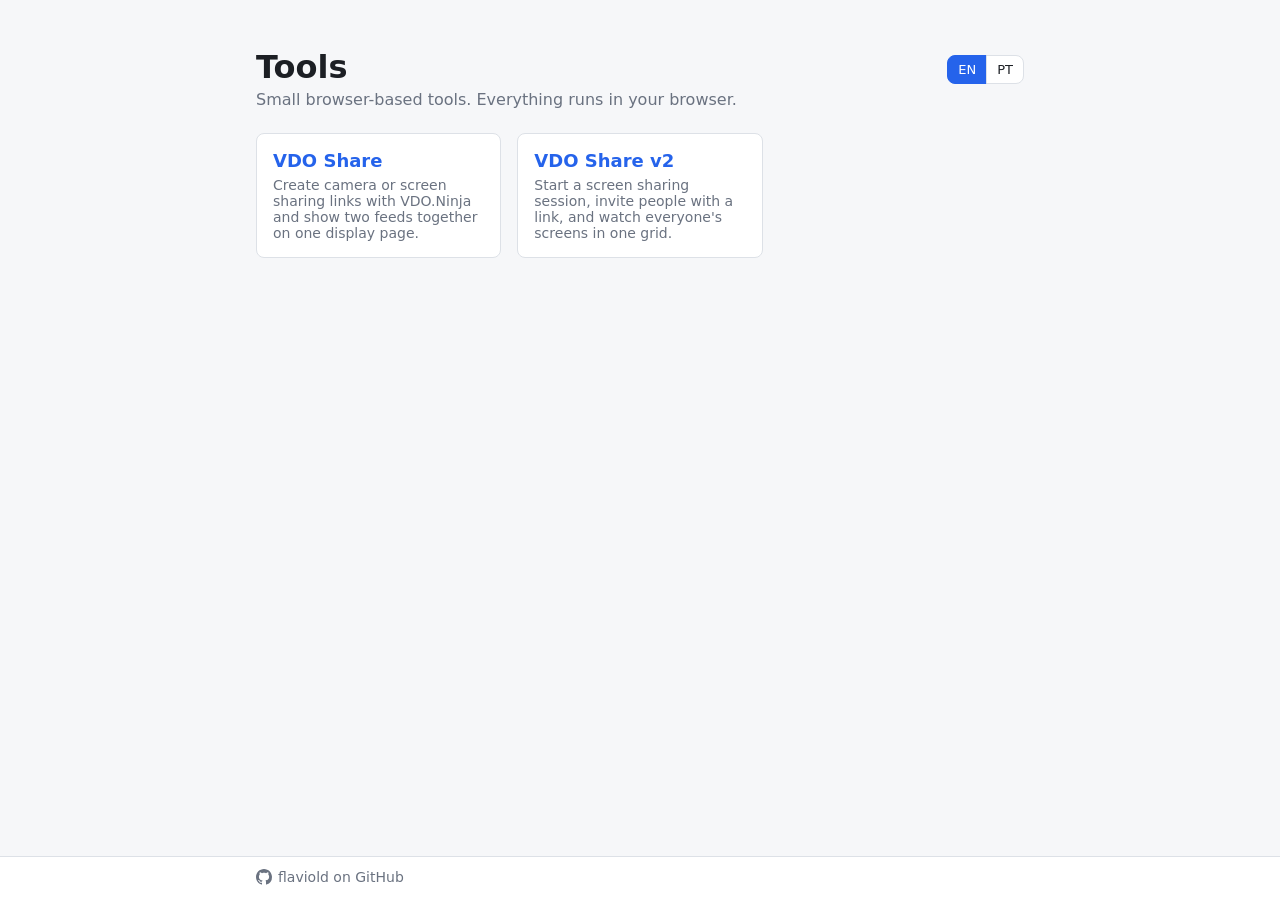
<file: index.html>
<!DOCTYPE html>
<html lang="en">
<head>
  <meta charset="utf-8">
  <meta name="viewport" content="width=device-width, initial-scale=1">
  <title>Tools</title>
  <script src="js/analytics.js"></script>
  <style>
    :root {
      --bg: #f6f7f9;
      --surface: #ffffff;
      --text: #1c1f24;
      --muted: #6a7280;
      --border: #dde1e7;
      --accent: #2563eb;
      --radius: 8px;
      font-family: system-ui, -apple-system, "Segoe UI", Roboto, sans-serif;
    }

    @media (prefers-color-scheme: dark) {
      :root {
        --bg: #121418;
        --surface: #1b1e24;
        --text: #e8eaed;
        --muted: #9aa1ad;
        --border: #2e333b;
        --accent: #3b82f6;
      }
    }

    * { box-sizing: border-box; }

    body {
      margin: 0;
      background: var(--bg);
      color: var(--text);
    }

    .container {
      max-width: 800px;
      margin: 0 auto;
      padding: 48px 16px 96px; /* bottom room for the fixed footer */
    }

    h1 { margin: 0 0 4px; }
    .muted { color: var(--muted); margin: 0 0 24px; }

    .tools {
      display: grid;
      grid-template-columns: repeat(auto-fill, minmax(240px, 1fr));
      gap: 16px;
      padding: 0;
      margin: 0;
      list-style: none;
    }

    .tool {
      display: block;
      height: 100%;
      padding: 16px;
      background: var(--surface);
      border: 1px solid var(--border);
      border-radius: var(--radius);
      color: inherit;
      text-decoration: none;
    }
    .tool:hover, .tool:focus-visible { border-color: var(--accent); }
    .tool h2 { margin: 0 0 6px; font-size: 18px; color: var(--accent); }
    .tool p { margin: 0; color: var(--muted); font-size: 14px; }

    .header { display: flex; justify-content: space-between; align-items: center; gap: 8px; }
    /* Fixed full-width bar; side padding lines the link up with the 800px content column. */
    .site-footer {
      position: fixed;
      left: 0;
      right: 0;
      bottom: 0;
      z-index: 50;
      padding: 12px max(16px, calc((100% - 800px) / 2 + 16px));
      border-top: 1px solid var(--border);
      background: var(--surface);
      font-size: 14px;
    }
    .site-footer a { display: inline-flex; align-items: center; gap: 6px; color: var(--muted); text-decoration: none; }
    .site-footer a:hover, .site-footer a:focus-visible { color: var(--accent); }

    .lang-switch { display: inline-flex; }
    .lang-switch button {
      padding: 6px 10px;
      border: 1px solid var(--border);
      background: var(--surface);
      color: var(--text);
      font: inherit;
      font-size: 13px;
      cursor: pointer;
    }
    .lang-switch button:first-child { border-radius: var(--radius) 0 0 var(--radius); }
    .lang-switch button:last-child { border-radius: 0 var(--radius) var(--radius) 0; margin-left: -1px; }
    .lang-switch button[aria-pressed="true"] { background: var(--accent); border-color: var(--accent); color: #fff; }
  </style>
</head>
<body>
  <main class="container">
    <div class="header">
      <h1 data-i18n="title">Tools</h1>
      <div class="lang-switch" role="group" aria-label="Language">
        <button type="button" data-lang="en">EN</button>
        <button type="button" data-lang="pt">PT</button>
      </div>
    </div>
    <p class="muted" data-i18n="intro">Small browser-based tools. Everything runs in your browser.</p>

    <!-- Add one <li> per tool under /tools/. -->
    <ul class="tools">
      <li>
        <a class="tool" href="tools/vdo-share/" data-umami-event="open-tool" data-umami-event-tool="vdo-share">
          <h2>VDO Share</h2>
          <p data-i18n="vdoShare">Create camera or screen sharing links with VDO.Ninja and show two feeds together on one display page.</p>
        </a>
      </li>
      <li>
        <a class="tool" href="tools/vdo-share-v2/" data-umami-event="open-tool" data-umami-event-tool="vdo-share-v2">
          <h2>VDO Share v2</h2>
          <p data-i18n="vdoShare2">Start a screen sharing session, invite people with a link, and watch everyone's screens in one grid.</p>
        </a>
      </li>
    </ul>

    <footer class="site-footer">
      <a href="https://github.com/flaviold" target="_blank" rel="noopener" data-umami-event="github-link">
        <svg width="16" height="16" viewBox="0 0 16 16" aria-hidden="true" fill="currentColor"><path d="M8 0C3.58 0 0 3.58 0 8c0 3.54 2.29 6.53 5.47 7.59.4.07.55-.17.55-.38 0-.19-.01-.82-.01-1.49-2.01.37-2.53-.49-2.69-.94-.09-.23-.48-.94-.82-1.13-.28-.15-.68-.52-.01-.53.63-.01 1.08.58 1.23.82.72 1.21 1.87.87 2.33.66.07-.52.28-.87.51-1.07-1.78-.2-3.64-.89-3.64-3.95 0-.87.31-1.59.82-2.15-.08-.2-.36-1.02.08-2.12 0 0 .67-.21 2.2.82.64-.18 1.32-.27 2-.27.68 0 1.36.09 2 .27 1.53-1.04 2.2-.82 2.2-.82.44 1.1.16 1.92.08 2.12.51.56.82 1.27.82 2.15 0 3.07-1.87 3.75-3.65 3.95.29.25.54.73.54 1.48 0 1.07-.01 1.93-.01 2.2 0 .21.15.46.55.38A8.013 8.013 0 0016 8c0-4.42-3.58-8-8-8z"/></svg>
        <span data-i18n="github">flaviold on GitHub</span>
      </a>
    </footer>
  </main>

  <script>
    // Same preference key as the tools (tools/vdo-share/js/i18n.js).
    (function () {
      var LANG_KEY = "siteLang";
      var messages = {
        en: {
          title: "Tools",
          intro: "Small browser-based tools. Everything runs in your browser.",
          vdoShare: "Create camera or screen sharing links with VDO.Ninja and show two feeds together on one display page.",
          vdoShare2: "Start a screen sharing session, invite people with a link, and watch everyone's screens in one grid.",
          github: "flaviold on GitHub",
        },
        pt: {
          title: "Ferramentas",
          intro: "Pequenas ferramentas que rodam inteiramente no seu navegador.",
          vdoShare: "Crie links de compartilhamento de câmera ou tela com o VDO.Ninja e mostre dois feeds juntos em uma página de exibição.",
          vdoShare2: "Inicie uma sessão de compartilhamento de tela, convide pessoas com um link e assista às telas de todos em um grid.",
          github: "flaviold no GitHub",
        },
      };

      function detectLang() {
        try {
          var stored = localStorage.getItem(LANG_KEY);
          if (stored in messages) return stored;
        } catch (e) {}
        var preferred = navigator.languages || [navigator.language || ""];
        return preferred.some(function (l) { return l.toLowerCase().indexOf("pt") === 0; }) ? "pt" : "en";
      }

      function apply(lang) {
        document.documentElement.lang = lang === "pt" ? "pt-BR" : "en-US";
        document.title = messages[lang].title;
        document.querySelectorAll("[data-i18n]").forEach(function (el) {
          el.textContent = messages[lang][el.dataset.i18n];
        });
        document.querySelectorAll("[data-lang]").forEach(function (btn) {
          btn.setAttribute("aria-pressed", String(btn.dataset.lang === lang));
        });
      }

      document.querySelectorAll("[data-lang]").forEach(function (btn) {
        btn.addEventListener("click", function () {
          if (btn.getAttribute("aria-pressed") === "true") return;
          try { localStorage.setItem(LANG_KEY, btn.dataset.lang); } catch (e) {}
          apply(btn.dataset.lang);
          window.siteTrack("language-changed", { lang: btn.dataset.lang });
        });
      });

      apply(detectLang());
    })();
  </script>
</body>
</html>
</file>
